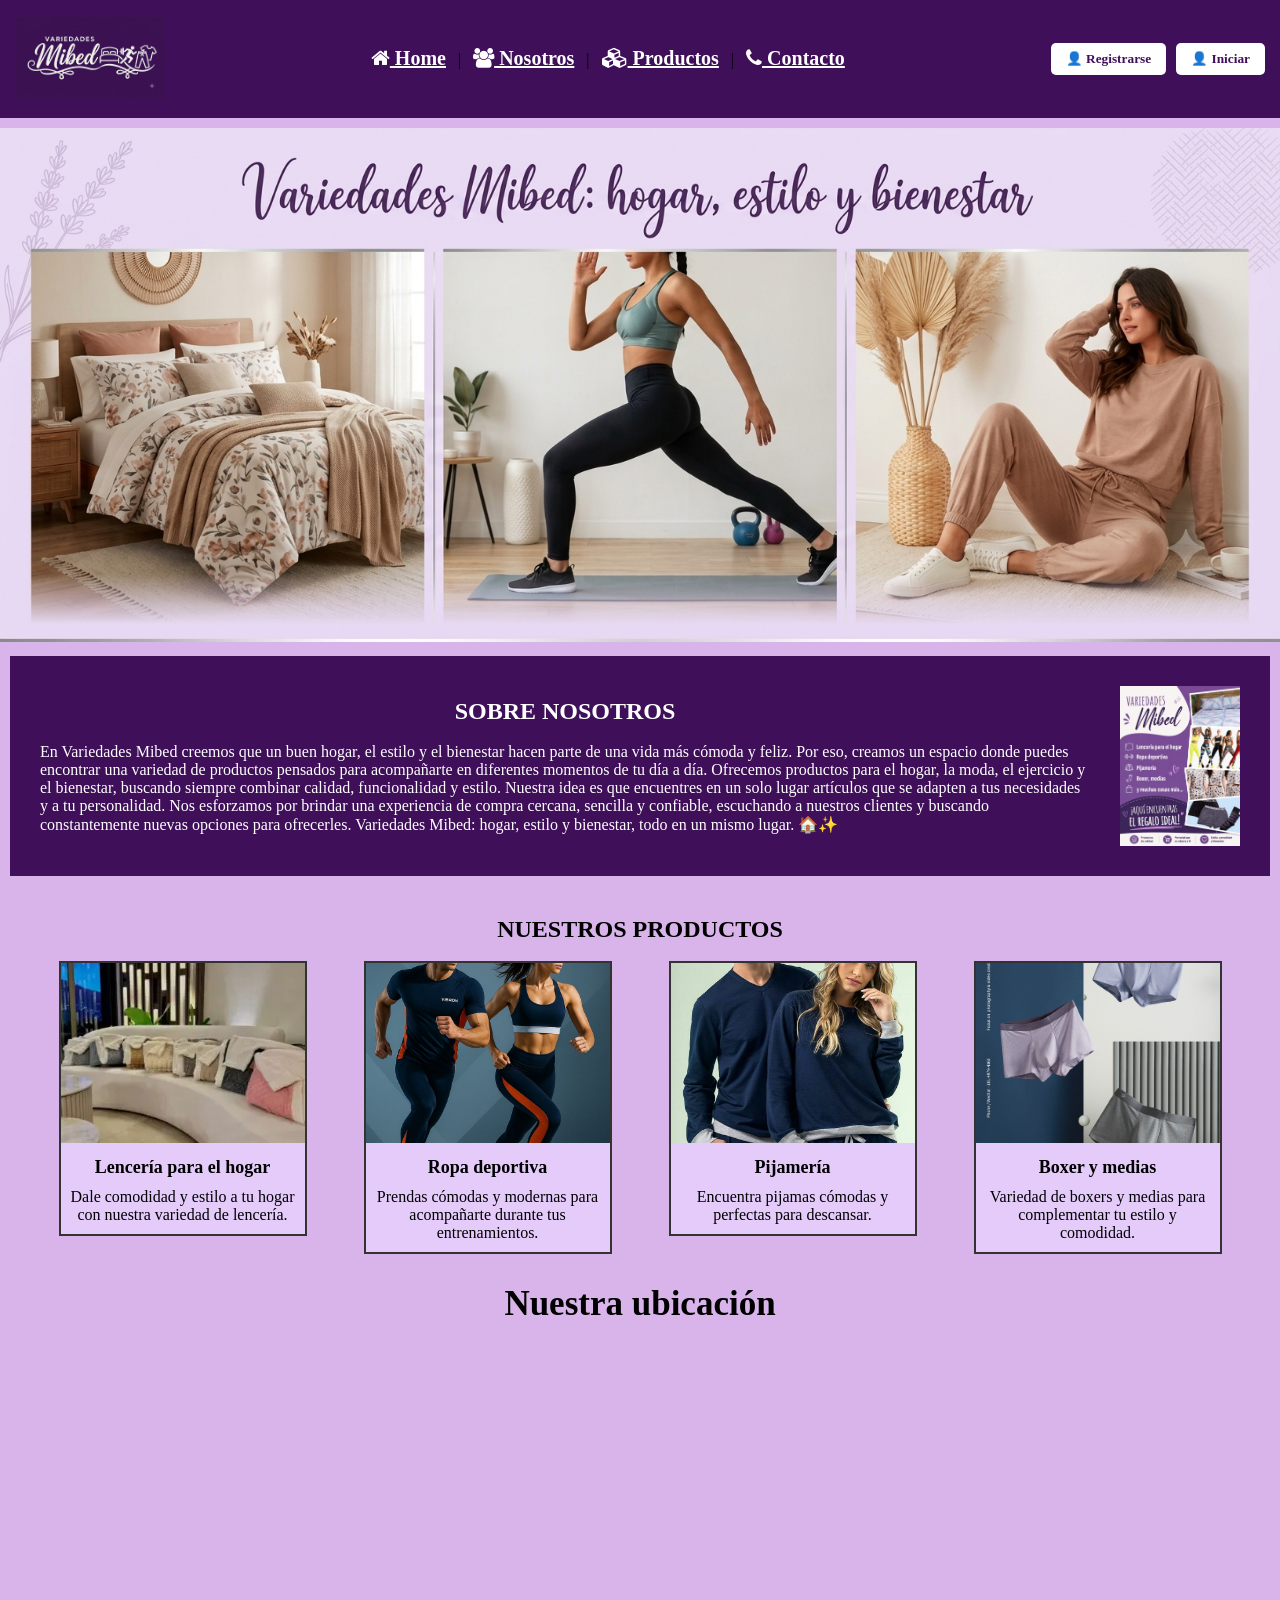
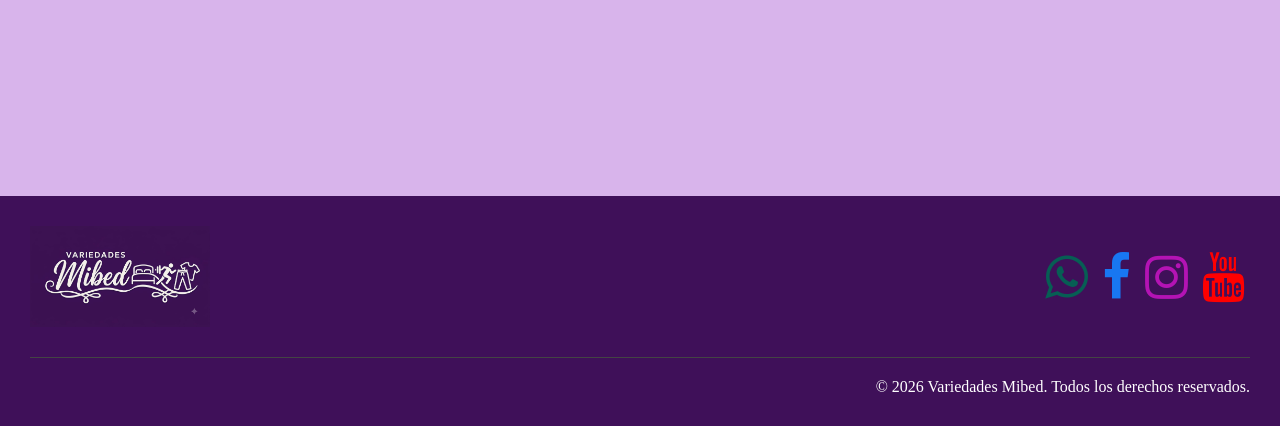
<file: index.html>
<!DOCTYPE html>
<html lang="es">
<head>
    <meta charset="UTF-8">
    <title>Variedades Mibed</title>
    <link rel="stylesheet" href="https://cdnjs.cloudflare.com/ajax/libs/font-awesome/4.7.0/css/font-awesome.min.css">
    <link rel="shortcut icon" href="/img/icono.ico" type="image/x-icon">
    <link rel="stylesheet" href="Home.css">
</head>
<body>
    <div id="encabezado">
        <div id="logo">
            <a href="index.html">
                <img src="img/logo.jpeg" alt="Logo Variedades Mibed" id="img-logo">
            </a>
        </div>

        <input type="checkbox" id="menu_bar">
            <label for="menu_bar" class="fa fa-bars"></label>

        <div id="menu">
            <a href="index.html" id="link-home"><i class="fa fa-home"></i> Home</a> |
            <a href="Nosotros.html" id="link-nosotros"><i class="fa fa-users"></i> Nosotros</a> |
            <a href="productos.html" id="link-productos"><i class="fa fa-cubes"></i> Productos</a> |
            <a href="contacto.html" id="link-contactos"><i class="fa fa-phone"></i> Contacto</a>
        </div>

        <div id="botones">
            <a href="registro.html" target="_blank" id="link-registro-header">
                <button type="button" id="registrarse">👤 Registrarse</button>
            </a>
            <a href="iniciar.html" target="_blank" id="link-iniciar-header">
                <button type="button" id="iniciar">👤 Iniciar</button>
            </a>
        </div>
    </div>
    <div id="banner">
        <img src="img/banner2.png" alt="Banner Variedades Mibed" id="img-banner">
    </div>
    <div id="nosotros">
        <div id="contenido-nosotros">
            <div id="titulo-nosotros">SOBRE NOSOTROS</div>
            <br>
            <p id="texto-nosotros">
                En Variedades Mibed creemos que un buen hogar, el estilo y el bienestar hacen parte de una vida más cómoda y feliz. Por eso, creamos un espacio donde puedes encontrar una variedad de productos pensados para acompañarte en diferentes momentos de tu día a día.

                Ofrecemos productos para el hogar, la moda, el ejercicio y el bienestar, buscando siempre combinar calidad, funcionalidad y estilo. Nuestra idea es que encuentres en un solo lugar artículos que se adapten a tus necesidades y a tu personalidad.

                Nos esforzamos por brindar una experiencia de compra cercana, sencilla y confiable, escuchando a nuestros clientes y buscando constantemente nuevas opciones para ofrecerles.

                Variedades Mibed: hogar, estilo y bienestar, todo en un mismo lugar. 🏠✨
            </p>
        </div>

        <img src="img/sobre nosotros.jpeg" alt="Sobre nosotros" id="img-sobre-nosotros">
    </div>
    <div id="productos">
        <div id="titulo-productos">NUESTROS PRODUCTOS</div>
        <br>
        <div id="contenedor-productos">

            <div id="tarjeta-producto-1">
                <img src="img/producto11.webp" alt="Lencería para el hogar" id="producto-1">
                <div id="titulo-prod-1">Lencería para el hogar</div>
                <p id="desc-prod-1">
                    Dale comodidad y estilo a tu hogar con nuestra variedad de lencería.
                </p>
            </div>

            <div id="tarjeta-producto-2">
                <img src="img/deportiva h y m.jpg" alt="Ropa deportiva" id="producto-2">
                <div id="titulo-prod-2">Ropa deportiva</div>
                <p id="desc-prod-2">
                    Prendas cómodas y modernas para acompañarte durante tus entrenamientos.
                </p>
            </div>

            <div id="tarjeta-producto-3">
                <img src="img/pijamas.jpg" alt="Pijamería" id="img-prod-3">
                <div id="titulo-prod-3">Pijamería</div>
                <p id="desc-prod-3">
                    Encuentra pijamas cómodas y perfectas para descansar.
                </p>
            </div>

            <div id="tarjeta-producto-4">
                <img src="img/boxer.jpg" alt="Boxer y medias" id="img-prod-4">
                <div id="titulo-prod-4">Boxer y medias</div>
                <p id="desc-prod-4">
                    Variedad de boxers y medias para complementar tu estilo y comodidad.
                </p>
            </div>

        </div>
    </div>
    <div id="contacto">
        <div id="titulo-ubicacion">Nuestra ubicación</div>
        <br>
        <div id="contenedor-mapa">
            <iframe src="https://www.google.com/maps/embed?pb=!1m14!1m12!1m3!1d1667.6224953274027!2d-75.602806649001!3d6.2245051802599045!2m3!1f0!2f0!3f0!3m2!1i1024!2i768!4f13.1!5e0!3m2!1ses!2sco!4v1785886151104!5m2!1ses!2sco" id="mapa-ubicacion" allowfullscreen="" loading="lazy" referrerpolicy="strict-origin-when-cross-origin"></iframe>            
        </div>
    </div>
    <div id="pie-pagina">
        <div id="contenido-pie">
            <img src="img/logo.jpeg" alt="Variedades Mibed" id="img-logo-pie">

            <div id="redes-sociales">
                <a href=""><i class="fa fa-whatsapp" id="icono-whatsapp"></i></a>
                <a href=""><i class="fa fa-facebook" id="icono-facebook"></i></a>
                <a href=""><i class="fa fa-instagram" id="icono-instagram"></i></a>
                <a href=""><i class="fa fa-youtube" id="icono-youtube"></i></a>
            </div>
        </div>

        <hr id="separador-pie">

        <p id="texto-copyright">
            © 2026 Variedades Mibed. Todos los derechos reservados.
        </p>
    </div>

</body>
</html>
</file>
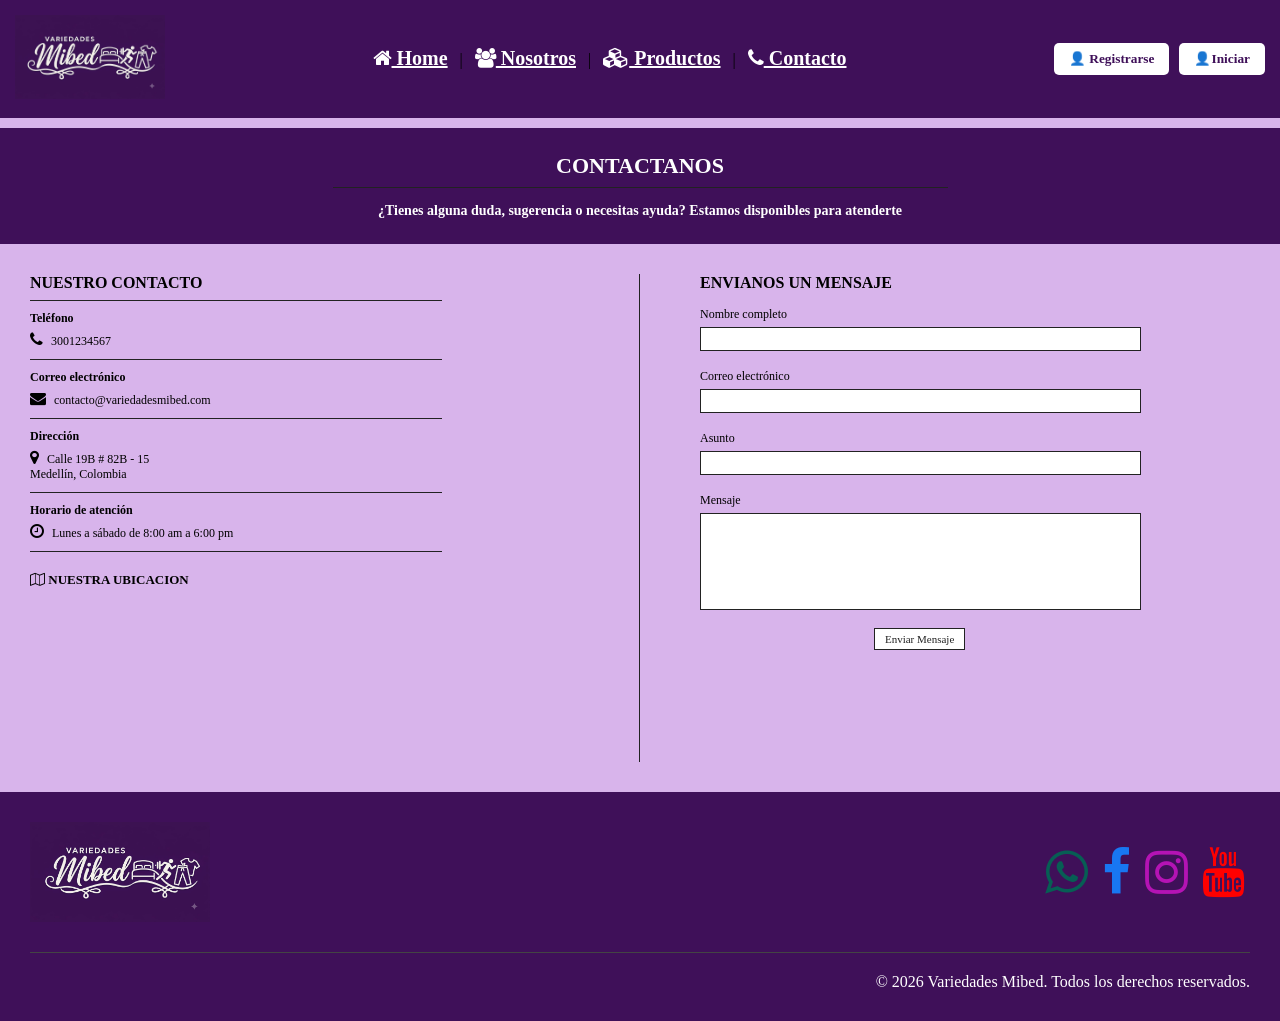
<file: contacto.html>
<!DOCTYPE html>

<html lang="es">
<head>
    <meta charset="UTF-8">
    <meta name="viewport" content="width=device-width, initial-scale=1.0">
    <title>Contactanos</title>

<link rel="stylesheet" href="https://cdnjs.cloudflare.com/ajax/libs/font-awesome/4.7.0/css/font-awesome.min.css">
<link rel="shortcut icon" href="img/icono.ico" type="image/x-icon">
<link rel="stylesheet" href="contacto.css">
</head>

<body>


<div id="encabezado-principal">

    <div id="logo-header">
        <a href="index.html">
            <img src="img/logo.jpeg" alt="Logo Variedades Mibed" id="img-logo-header">
        </a>
    </div>

    <input type="checkbox" id="menu_bar">
    <label for="menu_bar" id="btn-menu"><i class="fa fa-bars"></i></label>

    <div id="menu-navegacion">
        <a href="index.html" id="link-home"><i class="fa fa-home"></i> Home</a> |
        <a href="Nosotros.html" id="link-nosotros"><i class="fa fa-users"></i> Nosotros</a> |
        <a href="productos.html" id="link-productos"><i class="fa fa-cubes"></i> Productos</a> |
        <a href="contacto.html" id="link-contactos"><i class="fa fa-phone"></i> Contacto</a>
    </div>

    <div id="botones">
        <a href="registro.html" target="_blank" id="link-registro-header">
            <button type="button" id="registrarse">👤 Registrarse</button>
        </a>

        <a href="iniciar.html" target="_blank" id="link-iniciar-header">
            <button type="button" id="iniciar">👤Iniciar</button>
        </a>
    </div>

</div>


<div id="titulo-contacto">

    <div id="titulo-contactanos">
        CONTACTANOS
    </div>

    <p id="texto-contactanos">
        ¿Tienes alguna duda, sugerencia o necesitas ayuda? Estamos disponibles para atenderte
    </p>

</div>


<div id="seccion-contacto">

    <div id="informacion-contacto">

        <div id="titulo-nuestro-contacto">
            NUESTRO CONTACTO
        </div>

        <div id="telefono">
            <div id="titulo-telefono">
                Teléfono
            </div>

            <i class="fa fa-phone"></i>
            <span>3001234567</span>
        </div>

        <div id="correo">
            <div id="titulo-correo">
                Correo electrónico
            </div>

            <i class="fa fa-envelope"></i>
            <span>contacto@variedadesmibed.com</span>
        </div>

        <div id="direccion">
            <div id="titulo-direccion">
                Dirección
            </div>

            <i class="fa fa-map-marker"></i>
            <span>Calle 19B # 82B - 15<br>Medellín, Colombia</span>
        </div>

        <div id="horario">
            <div id="titulo-horario">
                Horario de atención
            </div>

            <i class="fa fa-clock-o"></i>
            <span>Lunes a sábado de 8:00 am a 6:00 pm</span>
        </div>


        <div id="ubicacion">

            <div id="titulo-ubicacion">
                <i class="fa fa-map-o"></i> NUESTRA UBICACION
            </div>

            <div id="contenedor-mapa">

                <iframe src="https://www.google.com/maps/embed?pb=!1m14!1m12!1m3!1d1667.6224953274027!2d-75.602806649001!3d6.2245051802599045!2m3!1f0!2f0!3f0!3m2!1i1024!2i768!4f13.1!5e0!3m2!1ses!2sco!4v1785886151104!5m2!1ses!2sco"
                    id="mapa-ubicacion"
                    allowfullscreen=""
                    loading="lazy"
                    referrerpolicy="strict-origin-when-cross-origin">
                </iframe>

            </div>

        </div>

    </div>


    <div id="separador-contacto"></div>


    <div id="formulario-contacto">

        <div id="titulo-formulario">
            ENVIANOS UN MENSAJE
        </div>

        <form action="" method="post" id="formulario">

            <div id="campo-nombre">
                <label for="input-nombre" id="label-nombre">
                    Nombre completo
                </label>

                <input type="text" name="nombre" id="input-nombre">
            </div>


            <div id="campo-correo">
                <label for="input-correo" id="label-correo">
                    Correo electrónico
                </label>

                <input type="email" name="correo" id="input-correo">
            </div>


            <div id="campo-asunto">
                <label for="input-asunto" id="label-asunto">
                    Asunto
                </label>

                <input type="text" name="asunto" id="input-asunto">
            </div>


            <div id="campo-mensaje">
                <label for="input-mensaje" id="label-mensaje">
                    Mensaje
                </label>

                <textarea name="mensaje" id="input-mensaje"></textarea>
            </div>


            <div id="boton-mensaje">
                <button type="submit" id="btn-enviar">
                    Enviar Mensaje
                </button>
            </div>

        </form>

    </div>

</div>


<div id="pie-pagina">

    <div id="contenido-pie">

        <img src="img/logo.jpeg" alt="Variedades Mibed" id="img-logo-pie">

        <div id="redes-sociales">

            <a href=""><i class="fa fa-whatsapp" id="icono-whatsapp"></i></a>
            <a href=""><i class="fa fa-facebook" id="icono-facebook"></i></a>
            <a href=""><i class="fa fa-instagram" id="icono-instagram"></i></a>
            <a href=""><i class="fa fa-youtube" id="icono-youtube"></i></a>

        </div>

    </div>

    <hr id="separador-pie">

    <p id="texto-copyright">
        © 2026 Variedades Mibed. Todos los derechos reservados.
    </p>

</div>
</body>
</html>
</file>
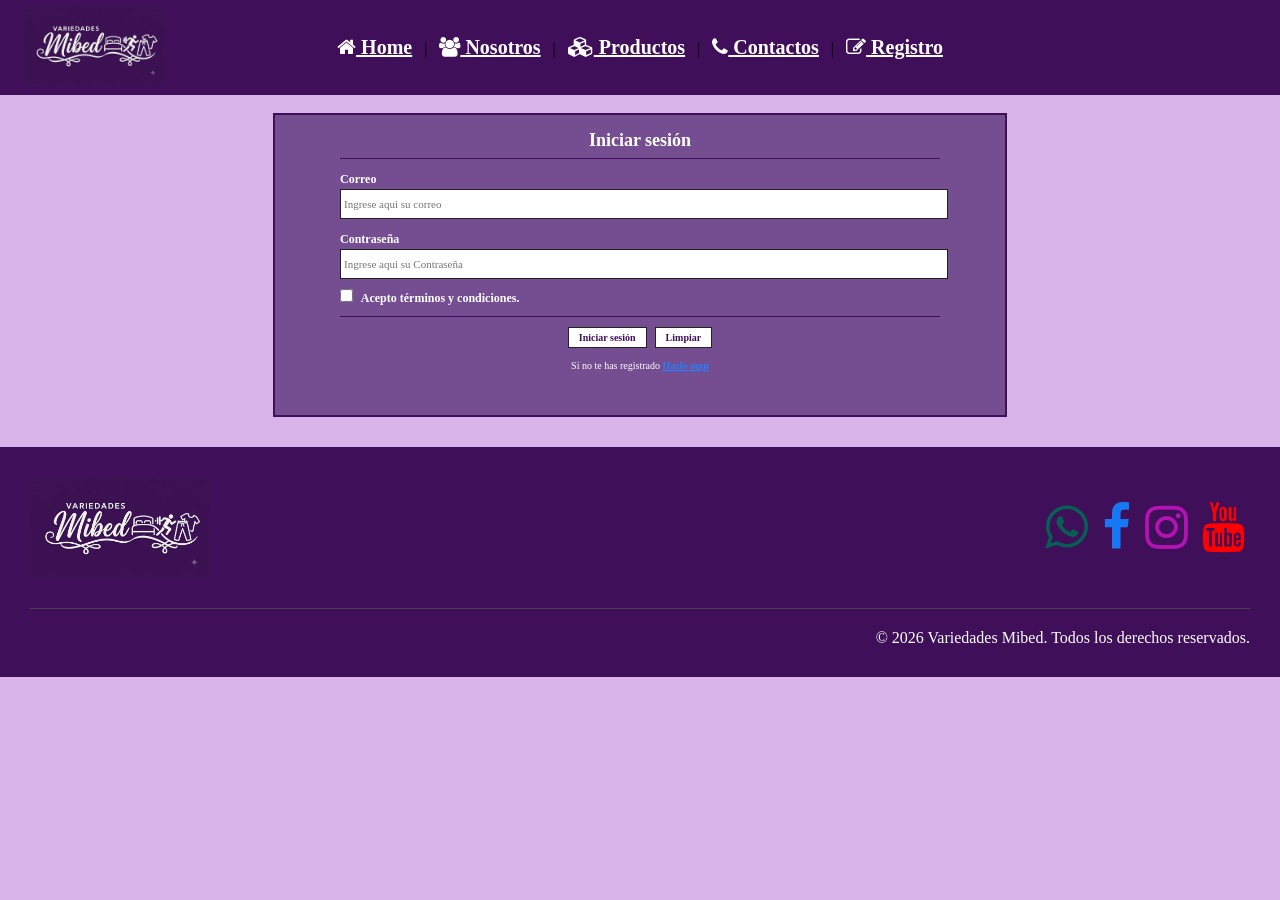
<file: iniciar.html>
<!DOCTYPE html>
<html lang="es">
<head>
    <meta charset="UTF-8">
    <meta name="viewport" content="width=device-width, initial-scale=1.0">
    <title>Iniciar sesión</title>
    <link rel="stylesheet" href="https://cdnjs.cloudflare.com/ajax/libs/font-awesome/4.7.0/css/font-awesome.min.css">
    <link rel="shortcut icon" href="img/icono.ico" type="image/x-icon">
    <link rel="stylesheet" href="iniciar.css">
</head>
<body>
    <div id="encabezado-principal">
        <div id="logo-header">
            <a href="index.html">
                <img src="img/logo.jpeg" alt="Logo Variedades Mibed" id="img-logo-header">
            </a>
        </div>

        <input type="checkbox" id="menu_bar">
        <label for="menu_bar" id="btn-menu"><i class="fa fa-bars"></i></label>

        <div id="menu-navegacion">
            <a href="index.html" id="link-home"><i class="fa fa-home"></i> Home</a> |
            <a href="Nosotros.html" id="link-nosotros"><i class="fa fa-users"></i> Nosotros</a> |
            <a href="productos.html" id="link-productos"><i class="fa fa-cubes"></i> Productos</a> |
            <a href="contacto.html" id="link-contactos"><i class="fa fa-phone"></i> Contactos</a> |
            <a href="registro.html" id="link-registro"><i class="fa fa-edit"></i> Registro</a>
        </div>
    </div>
    <div id="seccion-iniciar">
        <div id="titulo-iniciar">Iniciar sesión</div>

        <form action="" method="post" id="formulario-iniciar">
            <div id="campo-correo">
                <label for="input-correo" id="label-correo">Correo</label>
                <input type="text" name="documento" id="input-correo" required placeholder="Ingrese aqui su correo">
            </div>

            <div id="campo-contrasena">
                <label for="input-contrasena" id="label-contrasena">Contraseña</label>
                <input type="password" name="nombre" id="input-contrasena" required placeholder="Ingrese aqui su Contraseña">
            </div>

            <div id="campo-condiciones">
                <input type="checkbox" name="condiciones" id="check-condiciones" required>
                <label for="check-condiciones" id="label-condiciones">Acepto términos y condiciones.</label>
            </div>

            <hr id="separador-form">

            <div id="botones-formulario">
                <button type="submit" name="enviar" id="btn-iniciar">Iniciar sesión</button>
                <button type="reset" id="btn-limpiar">Limpiar</button>
            </div>

            <div id="texto-registro">
                <p id="parrafo-registro">Si no te has registrado <a href="registro.html" target="_blank" id="link-registro-form">Hazlo aquí</a></p>
            </div>
        </form>
    </div>
    <div id="pie-pagina">
        <div id="contenido-pie">
            <img src="img/logo.jpeg" alt="Variedades Mibed" id="img-logo-pie">

            <div id="redes-sociales">
                <a href=""><i class="fa fa-whatsapp" id="icono-whatsapp"></i></a>
                <a href=""><i class="fa fa-facebook" id="icono-facebook"></i></a>
                <a href=""><i class="fa fa-instagram" id="icono-instagram"></i></a>
                <a href=""><i class="fa fa-youtube" id="icono-youtube"></i></a>
            </div>
        </div>

        <hr id="separador-pie">

        <p id="texto-copyright">
            © 2026 Variedades Mibed. Todos los derechos reservados.
        </p>
    </div>

</body>
</html>
</file>
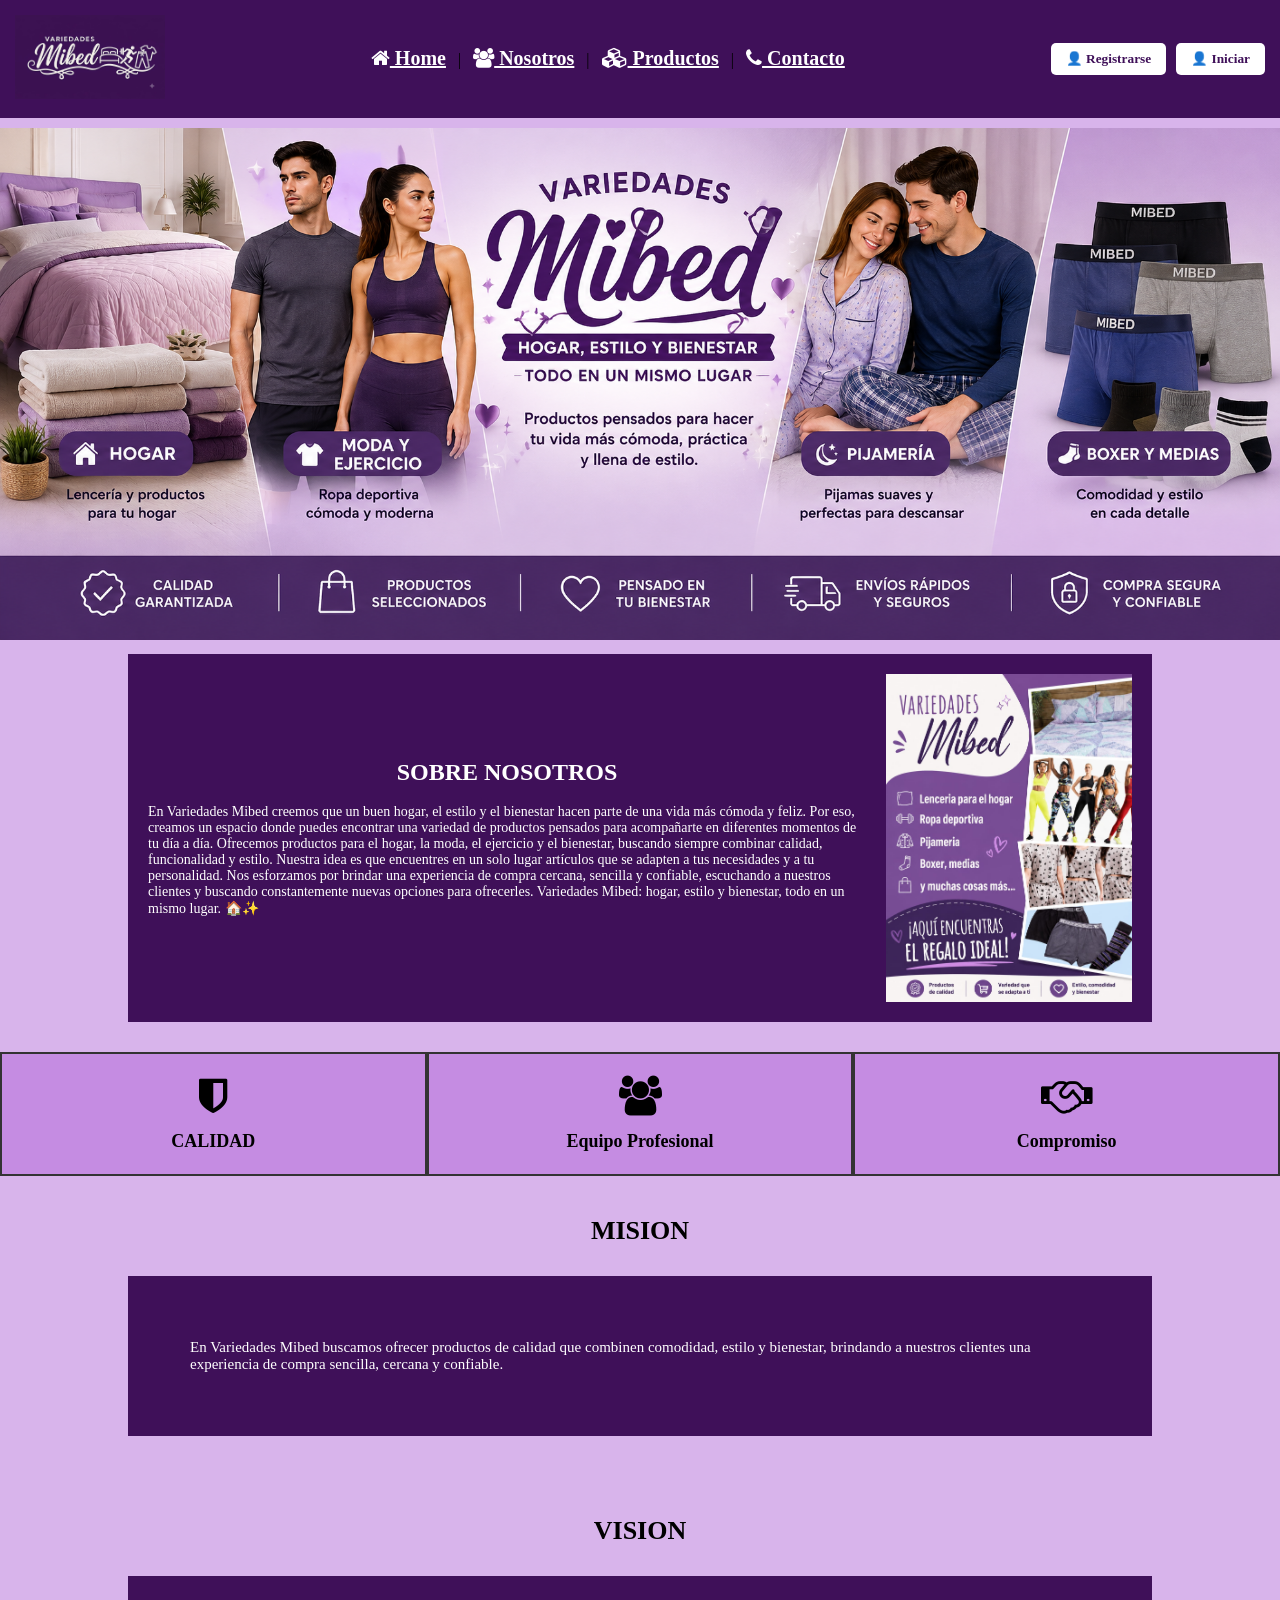
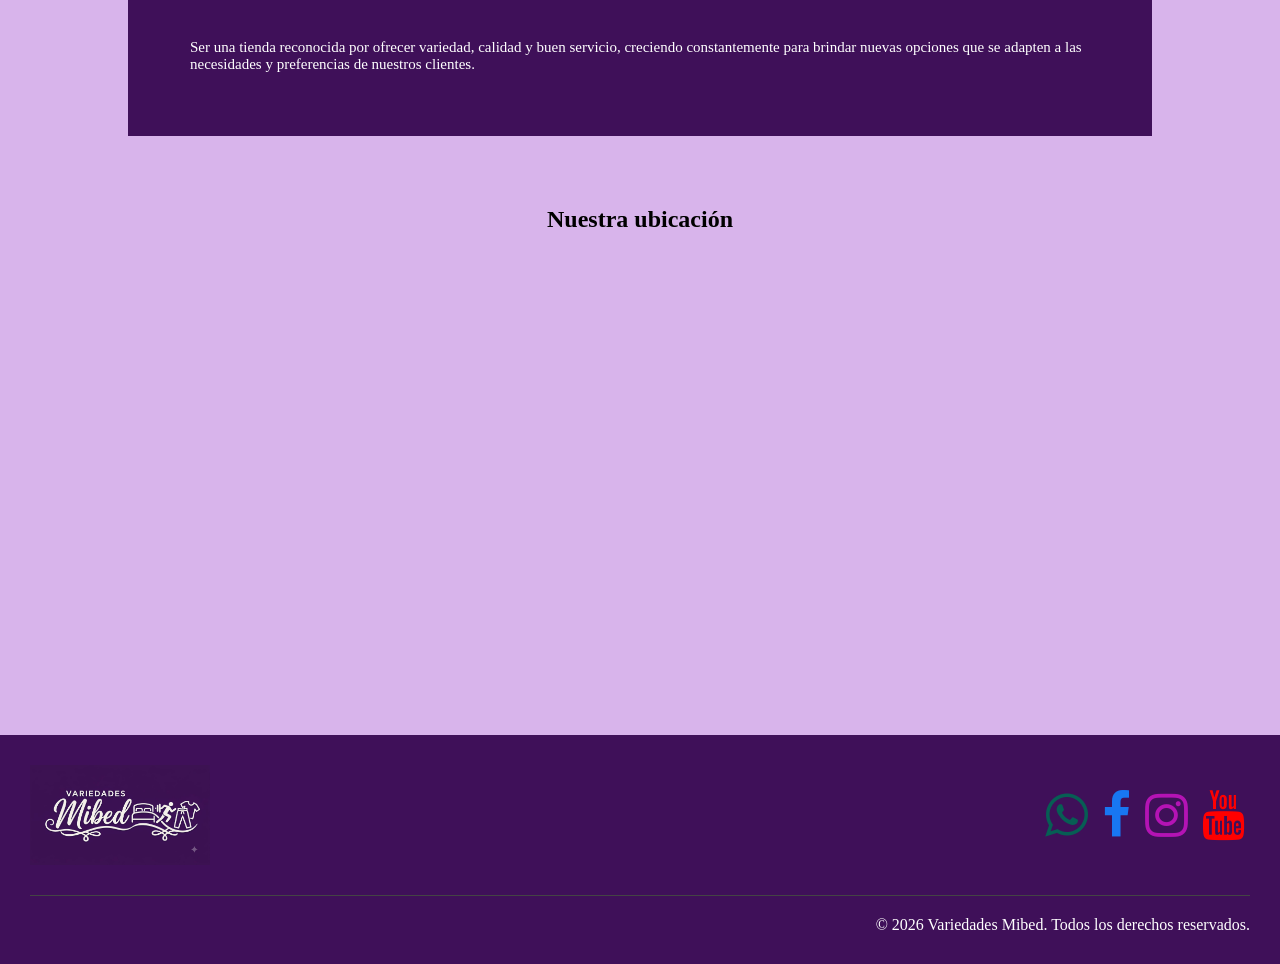
<file: Nosotros.html>
<!DOCTYPE html>

<html lang="es">
<head>
    <meta charset="UTF-8">
    <meta name="viewport" content="width=device-width, initial-scale=1.0">
    <title>Nosotros</title>

<link rel="stylesheet" href="https://cdnjs.cloudflare.com/ajax/libs/font-awesome/4.7.0/css/font-awesome.min.css">
<link rel="shortcut icon" href="img/icono.ico" type="image/x-icon">
<link rel="stylesheet" href="Nosotros.css">

</head>

<body>
<div id="encabezado-principal">

    <div id="logo-header">
        <a href="index.html">
            <img src="img/logo.jpeg" alt="Logo Variedades Mibed" id="img-logo-header">
        </a>
    </div>

    <input type="checkbox" id="menu_bar">
    <label for="menu_bar" id="btn-menu"><i class="fa fa-bars"></i></label>

    <div id="menu-navegacion">
        <a href="index.html" id="link-home"><i class="fa fa-home"></i> Home</a> |
        <a href="Nosotros.html" id="link-nosotros"><i class="fa fa-users"></i> Nosotros</a> |
        <a href="productos.html" id="link-productos"><i class="fa fa-cubes"></i> Productos</a> |
        <a href="contacto.html" id="link-contactos"><i class="fa fa-phone"></i> Contacto</a>
    </div>

    <div id="botones">
        <a href="registro.html" target="_blank" id="link-registro-header">
            <button type="button" id="registrarse">👤 Registrarse</button>
        </a>

        <a href="iniciar.html" target="_blank" id="link-iniciar-header">
            <button type="button" id="iniciar">👤 Iniciar</button>
        </a>
    </div>

</div>


<div id="banner">

    <img src="img/banner nosotros.png" alt="Banner Variedades Mibed" id="img-banner">

</div>


<div id="nosotros">

    <div id="contenido-nosotros">

        <div id="titulo-nosotros">
            SOBRE NOSOTROS
        </div>

        <br>

        <p id="texto-nosotros">
            En Variedades Mibed creemos que un buen hogar, el estilo y el bienestar hacen parte de una vida más cómoda y feliz. Por eso, creamos un espacio donde puedes encontrar una variedad de productos pensados para acompañarte en diferentes momentos de tu día a día.

            Ofrecemos productos para el hogar, la moda, el ejercicio y el bienestar, buscando siempre combinar calidad, funcionalidad y estilo. Nuestra idea es que encuentres en un solo lugar artículos que se adapten a tus necesidades y a tu personalidad.

            Nos esforzamos por brindar una experiencia de compra cercana, sencilla y confiable, escuchando a nuestros clientes y buscando constantemente nuevas opciones para ofrecerles.

            Variedades Mibed: hogar, estilo y bienestar, todo en un mismo lugar. 🏠✨
        </p>

    </div>

    <img src="img/sobre nosotros.jpeg" alt="Sobre nosotros" id="img-sobre-nosotros">

</div>


<div id="valores">

    <div id="calidad">
        <i class="fa fa-shield"></i>
        <div id="titulo-calidad">CALIDAD</div>
    </div>

    <div id="equipo">
        <i class="fa fa-users"></i>
        <div id="titulo-equipo">Equipo Profesional</div>
    </div>

    <div id="compromiso">
        <i class="fa fa-handshake-o"></i>
        <div id="titulo-compromiso">Compromiso</div>
    </div>

</div>


<div id="mision">

    <div id="titulo-mision">
        MISION
    </div>

    <div id="contenido-mision">
        <p id="texto-mision">
            En Variedades Mibed buscamos ofrecer productos de calidad que combinen comodidad, estilo y bienestar, brindando a nuestros clientes una experiencia de compra sencilla, cercana y confiable.
        </p>
    </div>

</div>


<div id="vision">

    <div id="titulo-vision">
        VISION
    </div>

    <div id="contenido-vision">
        <p id="texto-vision">
            Ser una tienda reconocida por ofrecer variedad, calidad y buen servicio, creciendo constantemente para brindar nuevas opciones que se adapten a las necesidades y preferencias de nuestros clientes.
        </p>
    </div>

</div>


<div id="contacto">

    <div id="titulo-ubicacion">
        Nuestra ubicación
    </div>

    <br>

    <div id="contenedor-mapa">

        <iframe src="https://www.google.com/maps/embed?pb=!1m14!1m12!1m3!1d1667.6224953274027!2d-75.602806649001!3d6.2245051802599045!2m3!1f0!2f0!3f0!3m2!1i1024!2i768!4f13.1!5e0!3m2!1ses!2sco!4v1785886151104!5m2!1ses!2sco"
            id="mapa-ubicacion"
            allowfullscreen=""
            loading="lazy"
            referrerpolicy="strict-origin-when-cross-origin">
        </iframe>

    </div>

</div>


<div id="pie-pagina">

    <div id="contenido-pie">

        <img src="img/logo.jpeg" alt="Variedades Mibed" id="img-logo-pie">

        <div id="redes-sociales">

            <a href=""><i class="fa fa-whatsapp" id="icono-whatsapp"></i></a>
            <a href=""><i class="fa fa-facebook" id="icono-facebook"></i></a>
            <a href=""><i class="fa fa-instagram" id="icono-instagram"></i></a>
            <a href=""><i class="fa fa-youtube" id="icono-youtube"></i></a>

        </div>

    </div>

    <hr id="separador-pie">

    <p id="texto-copyright">
        © 2026 Variedades Mibed. Todos los derechos reservados.
    </p>

</div>
</body>
</html>
</file>
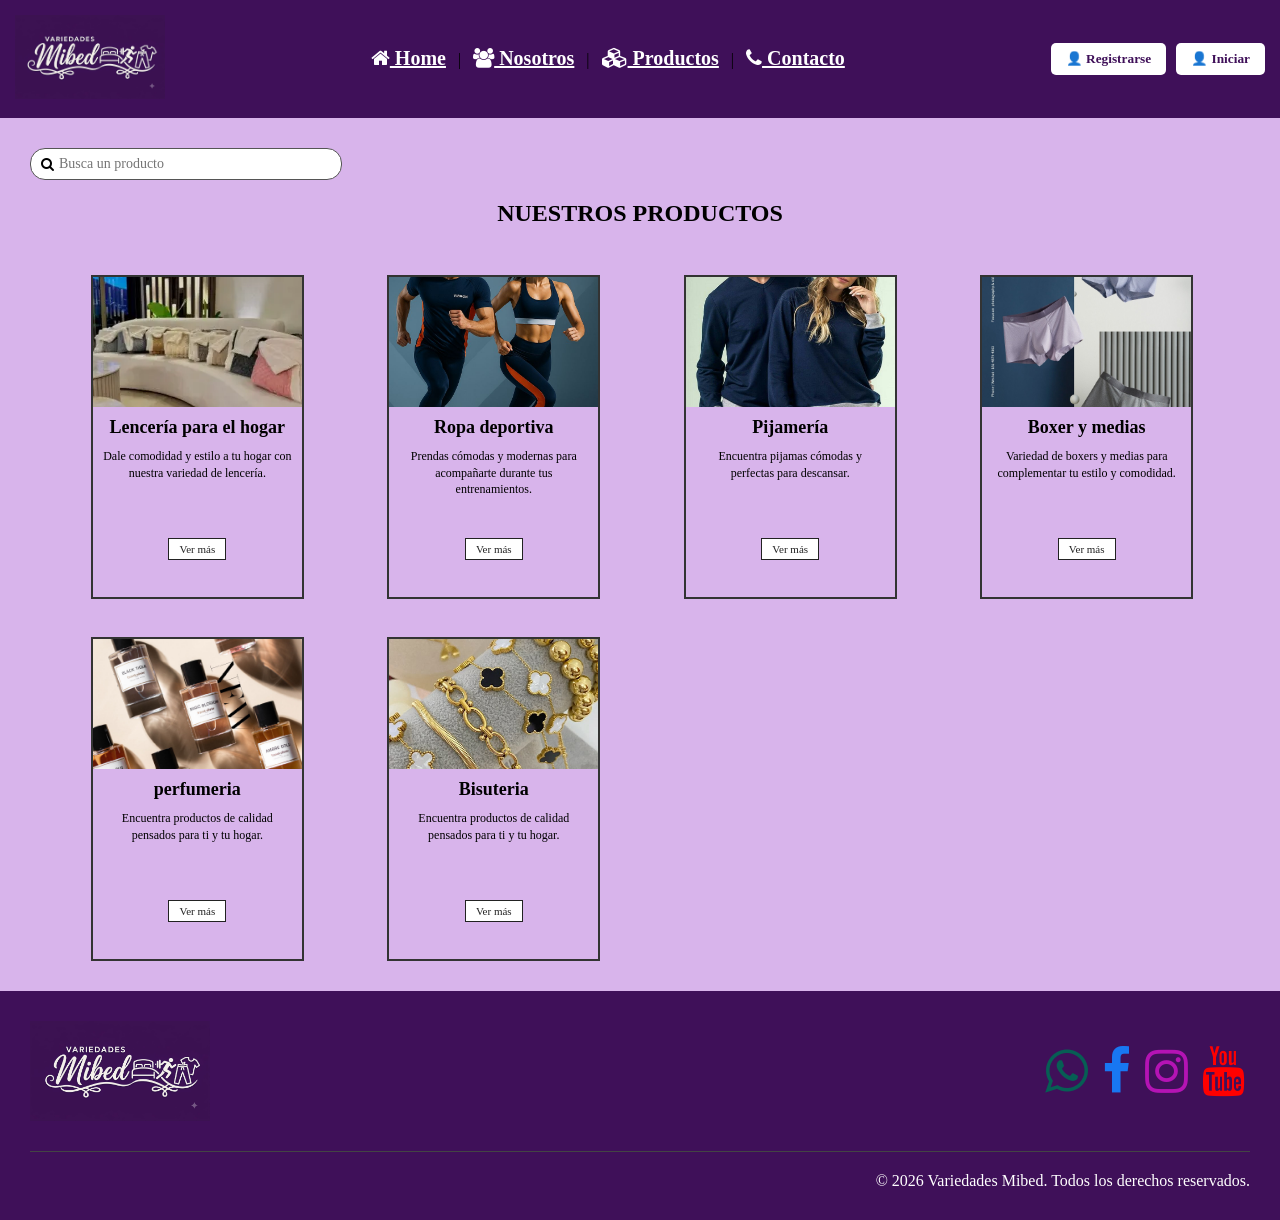
<file: productos.html>
<!DOCTYPE html>
<html lang="es">
<head>
    <meta charset="UTF-8">
    <title>Productos</title>
    <link rel="stylesheet" href="https://cdnjs.cloudflare.com/ajax/libs/font-awesome/4.7.0/css/font-awesome.min.css">
    <link rel="shortcut icon" href="img/icono.ico" type="image/x-icon">
    <link rel="stylesheet" href="porductos.css">
</head>
<body>
    <div id="encabezado">
        <div id="logo">
            <a href="index.html">
                <img src="img/logo.jpeg" alt="Logo Variedades Mibed" id="img-logo">
            </a>
        </div>

        <input type="checkbox" id="menu_bar">
        <label for="menu_bar" id="btn-menu" aria-label="Abrir menú"><i class="fa fa-bars"></i></label>

        <div id="menu">
            <a href="index.html" id="link-home"><i class="fa fa-home"></i> Home</a> |
            <a href="Nosotros.html" id="link-nosotros"><i class="fa fa-users"></i> Nosotros</a> |
            <a href="productos.html" id="link-productos"><i class="fa fa-cubes"></i> Productos</a> |
            <a href="contacto.html" id="link-contactos"><i class="fa fa-phone"></i> Contacto</a>
        </div>

        <div id="botones">
            <a href="registro.html" target="_blank" id="link-registro-header">
                <button type="button" id="registrarse">👤 Registrarse</button>
            </a>
            <a href="iniciar.html" target="_blank" id="link-iniciar-header">
                <button type="button" id="iniciar">👤 Iniciar</button>
            </a>
        </div>
    </div>

    <div id="productos">

        <div id="buscador-productos">
            <i class="fa fa-search"></i>
            <input type="text" placeholder="Busca un producto">
        </div>

        <div id="titulo-productos">NUESTROS PRODUCTOS</div>
        <br>

        <div id="contenedor-productos">

            <div id="tarjeta-producto-1">
                <img src="img/producto11.webp" alt="Lencería para el hogar" id="producto-1">
                <div id="titulo-prod-1">Lencería para el hogar</div>
                <p id="desc-prod-1">
                    Dale comodidad y estilo a tu hogar con nuestra variedad de lencería.
                </p>
                <button id="boton-prod-1">Ver más</button>
            </div>

            <div id="tarjeta-producto-2">
                <img src="img/deportiva h y m.jpg" alt="Ropa deportiva" id="producto-2">
                <div id="titulo-prod-2">Ropa deportiva</div>
                <p id="desc-prod-2">
                    Prendas cómodas y modernas para acompañarte durante tus entrenamientos.
                </p>
                <button id="boton-prod-2">Ver más</button>
            </div>

            <div id="tarjeta-producto-3">
                <img src="img/pijamas.jpg" alt="Pijamería" id="img-prod-3">
                <div id="titulo-prod-3">Pijamería</div>
                <p id="desc-prod-3">
                    Encuentra pijamas cómodas y perfectas para descansar.
                </p>
                <button id="boton-prod-3">Ver más</button>
            </div>

            <div id="tarjeta-producto-4">
                <img src="img/boxer.jpg" alt="Boxer y medias" id="img-prod-4">
                <div id="titulo-prod-4">Boxer y medias</div>
                <p id="desc-prod-4">
                    Variedad de boxers y medias para complementar tu estilo y comodidad.
                </p>
                <button id="boton-prod-4">Ver más</button>
            </div>

            <div id="tarjeta-producto-5">
                <img src="img/perfumeria.jpg" alt="" id="producto-5">
                <div id="titulo-prod-5">perfumeria</div>
                <p id="desc-prod-5">
                    Encuentra productos de calidad pensados para ti y tu hogar.
                </p>
                <button id="boton-prod-5">Ver más</button>
            </div>

            <div id="tarjeta-producto-6">
                <img src="img/bisuteria.jpg" alt="" id="producto-6">
                <div id="titulo-prod-6">Bisuteria</div>
                <p id="desc-prod-6">
                    Encuentra productos de calidad pensados para ti y tu hogar.
                </p>
                <button id="boton-prod-6">Ver más</button>
            </div>

        </div>
    </div>

    <div id="pie-pagina">
        <div id="contenido-pie">
            <img src="img/logo.jpeg" alt="Variedades Mibed" id="img-logo-pie">

            <div id="redes-sociales">
                <a href=""><i class="fa fa-whatsapp" id="icono-whatsapp"></i></a>
                <a href=""><i class="fa fa-facebook" id="icono-facebook"></i></a>
                <a href=""><i class="fa fa-instagram" id="icono-instagram"></i></a>
                <a href=""><i class="fa fa-youtube" id="icono-youtube"></i></a>
            </div>
        </div>

        <hr id="separador-pie">

        <p id="texto-copyright">
            © 2026 Variedades Mibed. Todos los derechos reservados.
        </p>
    </div>

</body>
</html>
</file>
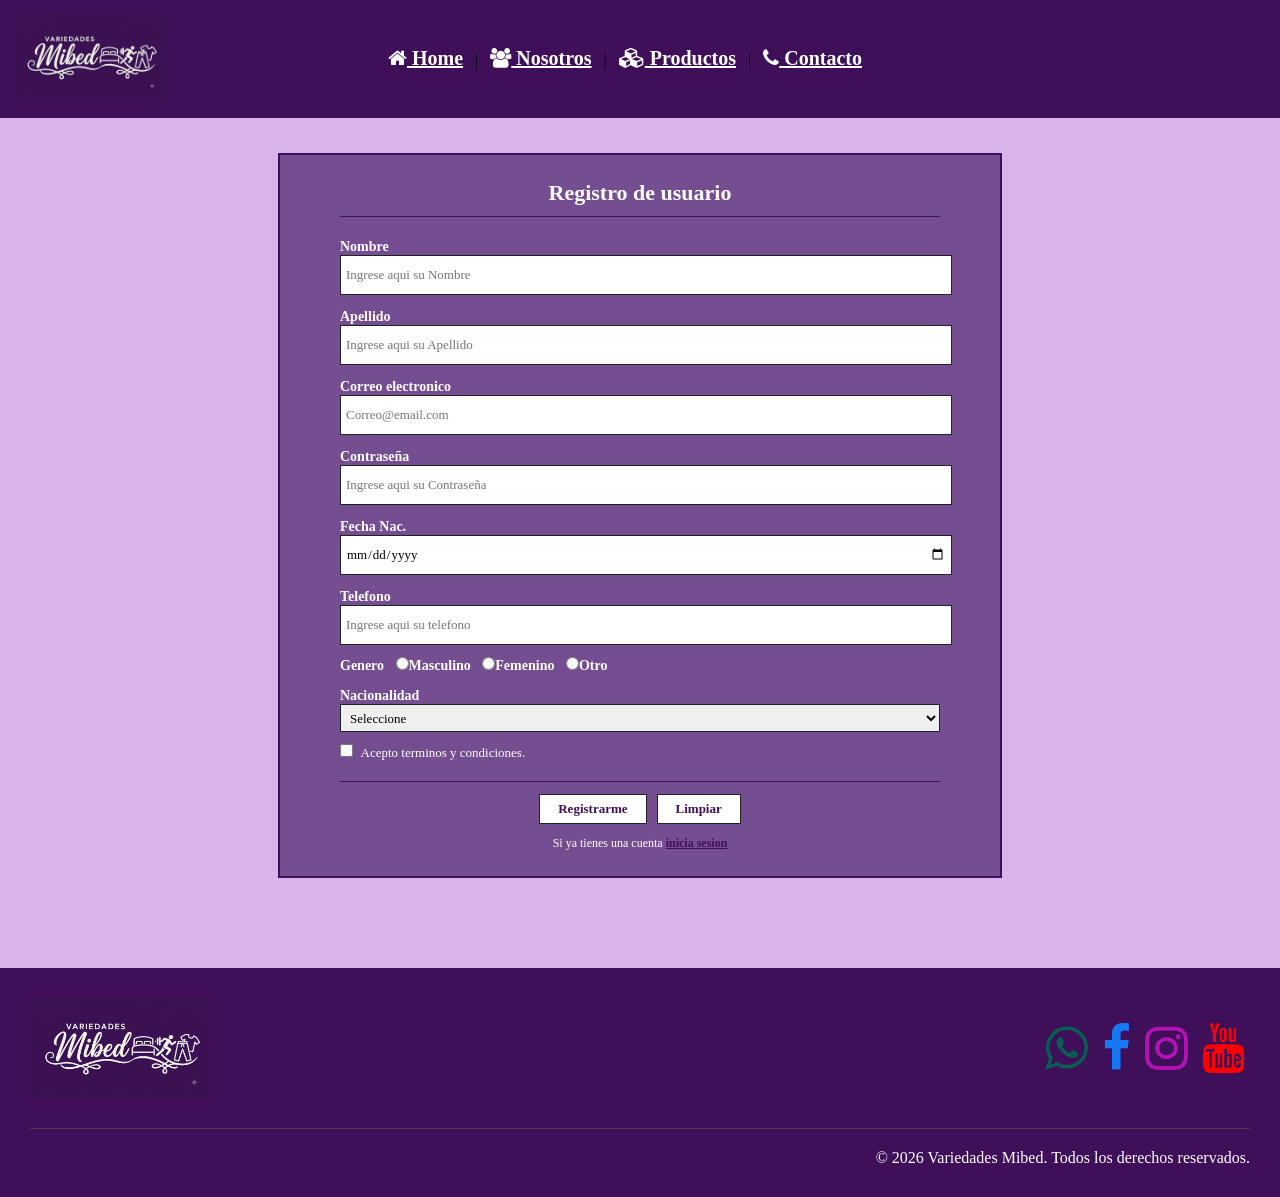
<file: registro.html>
<!DOCTYPE html>
<html lang="es">
<head>
    <meta charset="UTF-8">
    <meta name="viewport" content="width=device-width, initial-scale=1.0">
    <title>Registrarse</title>
    <link rel="stylesheet" href="https://cdnjs.cloudflare.com/ajax/libs/font-awesome/4.7.0/css/font-awesome.min.css">
    <link rel="shortcut icon" href="img/icono.ico" type="image/x-icon">
    <link rel="stylesheet" href="registro.css">
</head>
<body>
    <div id="encabezado-principal">
        <div id="logo-header">
            <a href="index.html">
                <img src="img/logo.jpeg" alt="Logo Variedades Mibed" id="img-logo-header">
            </a>
        </div>

        <input type="checkbox" id="menu_bar">
        <label for="menu_bar" id="btn-menu"><i class="fa fa-bars"></i></label>

        <div id="menu-navegacion">
            <a href="index.html" id="link-home"><i class="fa fa-home"></i> Home</a> |
            <a href="Nosotros.html" id="link-nosotros"><i class="fa fa-users"></i> Nosotros</a> |
            <a href="productos.html" id="link-productos"><i class="fa fa-cubes"></i> Productos</a> |
            <a href="contacto.html" id="link-contactos"><i class="fa fa-phone"></i> Contacto</a>
        </div>
        <div id="espacio-vacio"></div>
</div>
    <div id="seccion-registro">
        <div id="titulo-registro">Registro de usuario</div>

        <form action="" method="post" id="formulario-registro">
            <div id="campo-nombre">
                <label for="input-nombre" id="label-nombre">Nombre</label>
                <input type="text" name="documento" id="input-nombre" required placeholder="Ingrese aqui su Nombre">
            </div>

            <div id="campo-apellido">
                <label for="input-apellido" id="label-apellido">Apellido</label>
                <input type="text" name="nombre" id="input-apellido" required placeholder="Ingrese aqui su Apellido">
            </div>

            <div id="campo-correo">
                <label for="input-correo" id="label-correo">Correo electronico</label>
                <input type="email" name="correo" id="input-correo" required placeholder="Correo@email.com">
            </div>

            <div id="campo-contrasena">
                <label for="input-contrasena" id="label-contrasena">Contraseña</label>
                <input type="password" name="contraseña" id="input-contrasena" required placeholder="Ingrese aqui su Contraseña">
            </div>

            <div id="campo-fecha">
                <label for="input-fecha" id="label-fecha">Fecha Nac.</label>
                <input type="date" name="fechaNac" id="input-fecha" required>
            </div>

            <div id="campo-telefono">
                <label for="input-telefono" id="label-telefono">Telefono</label>
                <input type="text" name="telefono" id="input-telefono" required placeholder="Ingrese aqui su telefono">
            </div>

            <div id="campo-genero">
                <label id="label-genero">Genero</label>
                <input type="radio" name="genero" id="genero-m" value="Masculino"><label for="genero-m">Masculino</label>
                <input type="radio" name="genero" id="genero-f" value="Femenino"><label for="genero-f">Femenino</label>
                <input type="radio" name="genero" id="genero-o" value="Otro"><label for="genero-o">Otro</label>
            </div>

            <div id="campo-nacionalidad">
                <label for="select-nacionalidad" id="label-nacionalidad">Nacionalidad</label>
                <select name="nacionalidad" id="select-nacionalidad" required>
                    <option value="">Seleccione</option>
                    <option value="colombia">Colombia</option>
                    <option value="chile">Chile</option>
                    <option value="bolivia">Bolivia</option>
                    <option value="francia">Francia</option>
                </select>
            </div>

            <div id="campo-condiciones">
                <input type="checkbox" name="condiciones" id="check-condiciones" required>
                <label for="check-condiciones" id="label-condiciones">Acepto terminos y condiciones.</label>
            </div>

            <hr id="separador-form">

            <div id="botones-formulario">
                <button type="submit" name="enviar" id="btn-registrarme">Registrarme</button>
                <button type="reset" id="btn-limpiar">Limpiar</button>
            </div>

            <div id="texto-login">
                <p id="parrafo-login">Si ya tienes una cuenta <a href="iniciar.html" target="_blank" id="link-iniciar">inicia sesion</a></p>
            </div>
        </form>
    </div>
    <div id="pie-pagina">
        <div id="contenido-pie">
            <img src="img/logo.jpeg" alt="Variedades Mibed" id="img-logo-pie">

            <div id="redes-sociales">
                <a href=""><i class="fa fa-whatsapp" id="icono-whatsapp"></i></a>
                <a href=""><i class="fa fa-facebook" id="icono-facebook"></i></a>
                <a href=""><i class="fa fa-instagram" id="icono-instagram"></i></a>
                <a href=""><i class="fa fa-youtube" id="icono-youtube"></i></a>
            </div>
        </div>

        <hr id="separador-pie">

        <p id="texto-copyright">
            © 2026 Variedades Mibed. Todos los derechos reservados.
        </p>
    </div>

</body>
</html>
</file>
<file: Home.css>
* {
    margin: 0;
    padding: 0;
}

body {
    background-color: #d8b4eb;
    font-family: 'Times New Roman', Times, serif;
}

#encabezado{
    background-color: #3f1059;
    padding: 15px;
    display: flex;
    align-items: center;
    justify-content: space-between;
}

#logo{
    display: flex;
    align-items: center;
}

#img-logo{
    width: 150px;
}

#menu a {
    color: #ffffff;
    text-decoration: underline;
    font-size: 20px;
    font-weight: bold;
    margin: 0 8px;
}

#botones{
    display: flex;
    align-items: center;
}

#registrarse {
    background-color: white;
    color: #3f1059;
    border: none;
    padding: 8px 15px;
    border-radius: 5px;
    cursor: pointer;
    margin-right: 10px;
    font-family: 'Times New Roman', Times, serif;
    font-weight: bold;
}

#iniciar {
    background-color: white;
    color: #3f1059;
    border: none;
    padding: 8px 15px;
    border-radius: 5px;
    cursor: pointer;
    font-family: 'Times New Roman', Times, serif;
    font-weight: bold;
}

#menu_bar {
    display: none;
}

label[for="menu_bar"] {
    display: none;
    color: white;
    font-size: 28px;
    cursor: pointer;
}

@media (max-width: 768px) {
    #encabezado {
        flex-wrap: wrap;
        position: relative;
    }

    label[for="menu_bar"] {
        display: block;
    }

    #menu {
        display: none;
        flex-direction: column;
        position: absolute;
        top: 100%;
        left: 0;
        width: 100%;
        background-color: #3f1059;
        text-align: center;
        z-index: 30;
    }

    #menu_bar:checked ~ #menu {
        display: flex;
    }

    #menu a {
        display: block;
        margin: 12px 0;
    }
}

#banner {
    text-align: center;
    margin: 10px 0;
}

#img-banner{
    width: 100%;
    height: 100%;
}

#nosotros {
    background-color: #3f1059;
    color: white;
    padding: 30px;
    text-align: left;
    margin: 10px;
    display: flex;
    align-items: center;
    gap: 30px;
}

#contenido-nosotros{
    flex: 1;
}

#titulo-nosotros {
    text-align: center;
    font-size: 24px;
    font-weight: bold;
}

#img-sobre-nosotros {
    width: 10%;
    margin-left: auto;
}

#productos {
    padding: 30px;
}

#titulo-productos {
    text-align: center;
    font-size: 24px;
    font-weight: bold;
}

#contenedor-productos {
    display: flex;
    justify-content: space-around;
    align-items: flex-start;
}

#tarjeta-producto-1, 
#tarjeta-producto-2, 
#tarjeta-producto-3, 
#tarjeta-producto-4 {
    width: 20%;
    background-color: #e4cbfa;
    border: 2px solid #333;
    text-align: center;
}

#producto-1, 
#producto-2, 
#img-prod-3, 
#img-prod-4 {
    width: 100%;
    height: 180px;
    object-fit: cover;
}

#titulo-prod-1, 
#titulo-prod-2, 
#titulo-prod-3, 
#titulo-prod-4 {
    font-size: 18px;
    font-weight: bold;
    margin-top: 10px;
}

#desc-prod-1, 
#desc-prod-2, 
#desc-prod-3, 
#desc-prod-4 {
    padding: 10px;
}

#titulo-ubicacion {
    text-align: center;
    font-size: 35px;
    font-weight: bold;
}

#mapa-ubicacion {
    width: 100%;
    height: 450px;
    border: 0;
}

#pie-pagina {
    background-color: #3f1059;
    padding: 30px;
    color: white;
}

#contenido-pie {
    display: flex;
    justify-content: space-between;
    align-items: center;
}

#img-logo-pie {
    width: 180px;
}

#icono-whatsapp {
    font-size: 50px;
    color: #075E54;
    margin: 0 5px;
}

#icono-facebook {
    font-size: 50px;
    color: #1877f2;
    margin: 0 5px;
}

#icono-instagram {
    font-size: 50px;
    color: #b413b4;
    margin: 0 5px;
}

#icono-youtube {
    font-size: 50px;
    color: #ff0000;
    margin: 0 5px;
}

#separador-pie {
    border: 0;
    border-top: 1px solid #444;
    margin-top: 30px;
}

#texto-copyright {
    text-align: right;
    margin: 20px 0 0 0;
}
</file>
<file: contacto.css>
* {
  margin: 0;
  padding: 0;
  }

body {
background-color: #d8b4eb;
font-family: 'Times New Roman', Times, serif;
}

#encabezado-principal {
background-color: #3f1059;
padding: 15px;
display: flex;
align-items: center;
justify-content: space-between;
position: relative;
}

#menu_bar{
display: none;
}

#btn-menu{
display: none;
color: white;
font-size: 26px;
cursor: pointer;
}

#logo-header {
display: flex;
align-items: center;
}

#img-logo-header {
width: 150px;
}

#menu-navegacion a {
color: #ffffff;
text-decoration: underline;
font-size: 20px;
font-weight: bold;
margin: 0 8px;
}

#botones {
display: flex;
align-items: center;
}

@media (max-width: 768px){
#btn-menu{
display: block;
}

#menu-navegacion{
display: none;
flex-direction: column;
position: absolute;
top: 100%;
left: 0;
width: 100%;
background-color: #3f1059;
text-align: center;
z-index: 30;
}

#menu_bar:checked ~ #menu-navegacion{
display: flex;
}

#menu-navegacion a{
display: block;
margin: 12px 0;
}
}

#registrarse,
#iniciar {
background-color: white;
color: #3f1059;
border: none;
padding: 8px 15px;
border-radius: 5px;
cursor: pointer;
font-family: 'Times New Roman', Times, serif;
font-weight: bold;
}

#registrarse {
margin-right: 10px;
}

#titulo-contacto {
background-color: #3f1059;
color: white;
padding: 25px;
margin-top: 10px;
text-align: center;
}

#titulo-contactanos {
font-size: 22px;
font-weight: bold;
border-bottom: 1px solid #222;
width: 50%;
margin: auto;
padding-bottom: 8px;
}

#texto-contactanos {
font-size: 14px;
font-weight: bold;
margin-top: 15px;
}

#seccion-contacto {
display: flex;
padding: 30px;
gap: 60px;
min-height: 450px;
}

#informacion-contacto {
width: 45%;
}

#titulo-nuestro-contacto {
font-size: 16px;
font-weight: bold;
border-bottom: 1px solid #222;
padding-bottom: 8px;
width: 75%;
}

#telefono,
#correo,
#direccion,
#horario {
width: 75%;
padding: 10px 0;
border-bottom: 1px solid #222;
font-size: 12px;
}

#titulo-telefono,
#titulo-correo,
#titulo-direccion,
#titulo-horario {
font-weight: bold;
margin-bottom: 5px;
}

#telefono i,
#correo i,
#direccion i,
#horario i {
font-size: 16px;
margin-right: 5px;
}

/* UBICACION */

#ubicacion {
margin-top: 20px;
}

#titulo-ubicacion {
font-size: 13px;
font-weight: bold;
margin-bottom: 10px;
}

#contenedor-mapa {
text-align: left;
}

#mapa-ubicacion {
width: 80%;
height: 160px;
border: 0;
}

#separador-contacto {
width: 1px;
background-color: #222;
}

#formulario-contacto {
width: 45%;
}

#titulo-formulario {
font-size: 16px;
font-weight: bold;
margin-bottom: 15px;
}

#formulario {
display: flex;
flex-direction: column;
gap: 18px;
}

#campo-nombre,
#campo-correo,
#campo-asunto,
#campo-mensaje {
display: flex;
flex-direction: column;
}

#campo-nombre label,
#campo-correo label,
#campo-asunto label,
#campo-mensaje label {
font-size: 12px;
margin-bottom: 5px;
}

#input-nombre,
#input-correo,
#input-asunto {
width: 80%;
height: 22px;
border: 1px solid #222;
font-family: 'Times New Roman', Times, serif;
}

#input-mensaje {
width: 80%;
height: 95px;
resize: none;
border: 1px solid #222;
font-family: 'Times New Roman', Times, serif;
}

#boton-mensaje {
width: 80%;
text-align: center;
}

#btn-enviar {
background-color: white;
color: #222;
border: 1px solid #222;
padding: 4px 10px;
font-family: 'Times New Roman', Times, serif;
font-size: 11px;
cursor: pointer;
}

#pie-pagina {
background-color: #3f1059;
padding: 30px;
color: white;
}

#contenido-pie {
display: flex;
justify-content: space-between;
align-items: center;
}

#img-logo-pie {
width: 180px;
}

#icono-whatsapp {
font-size: 50px;
color: #075E54;
margin: 0 5px;
}

#icono-facebook {
font-size: 50px;
color: #1877f2;
margin: 0 5px;
}

#icono-instagram {
font-size: 50px;
color: #b413b4;
margin: 0 5px;
}

#icono-youtube {
font-size: 50px;
color: #ff0000;
margin: 0 5px;
}

#separador-pie {
border: 0;
border-top: 1px solid #444;
margin-top: 30px;
}

#texto-copyright {
text-align: right;
margin: 20px 0 0 0;
}
</file>
<file: iniciar.css>
* {
    margin: 0;
    padding: 0;
}

body {
    background-color: #d8b4eb;
    font-family: 'Times New Roman', Times, serif;
}

#encabezado-principal {
    background-color: #3f1059;
    padding: 10px 25px;
    display: flex;
    align-items: center;
    justify-content: center;
    height: 75px;
    position: relative;
}

#logo-header {
    width: 180px;
    position: absolute;
    left: 25px;
}

#img-logo-header {
    width: 140px;
}

#menu-navegacion {
    text-align: center;
    position: absolute;
    left: 50%;
    transform: translateX(-50%);
}

#menu-navegacion a {
    color: white;
    font-family: 'Times New Roman', Times, serif;
    font-size: 20px;
    font-weight: bold;
    text-decoration: underline;
    margin: 0 8px;
}

#menu_bar{
    display: none;
}

#btn-menu{
    display: none;
    color: white;
    font-size: 26px;
    cursor: pointer;
    position: absolute;
    right: 25px;
}

@media (max-width: 768px){
    #btn-menu{
        display: block;
    }

    #menu-navegacion{
        display: none;
        flex-direction: column;
        position: absolute;
        top: 100%;
        left: 0;
        width: 100%;
        background-color: #3f1059;
        text-align: center;
        z-index: 30;
    }

    #menu_bar:checked ~ #menu-navegacion{
        display: flex;
    }

    #menu-navegacion a{
        display: block;
        margin: 12px 0;
    }
}


#seccion-iniciar {
background-color: #754d91;
color: white;
width: 600px;
height: 270px;
margin: 18px auto 30px;
padding: 15px 65px;
border: 2px solid #3f1059;
border-radius: 0;
box-shadow: none;
}

#titulo-iniciar {
color: white;
font-family: 'Times New Roman', Times, serif;
font-weight: bold;
font-size: 18px;
text-align: center;
margin-bottom: 10px;
border-bottom: 1px solid #3f1059;
padding-bottom: 7px;
}

#formulario-iniciar {
display: flex;
flex-direction: column;
gap: 5px;
margin: 0;
}

#seccion-iniciar label {
color: white;
font-weight: bold;
font-size: 12px;
}

#seccion-iniciar input {
width: 100%;
height: 22px;
margin-top: 2px;
margin-bottom: 5px;
padding: 3px;
border: 1px solid #222;
border-radius: 0;
font-size: 11px;
font-family: 'Times New Roman', Times, serif;
}

#campo-condiciones {
font-size: 11px;
}

#seccion-iniciar input[type="checkbox"] {
width: auto;
height: auto;
margin: 0 5px 0 0;
}

#separador-form {
border: 0;
border-top: 1px solid #3f1059;
margin-top: 5px;
margin-bottom: 5px;
}

#botones-formulario {
display: flex;
justify-content: center;
gap: 8px;
}

#btn-iniciar,
#btn-limpiar {
background-color: white;
color: #3f1059;
border: 1px solid #222;
padding: 4px 10px;
font-size: 10px;
font-weight: bold;
font-family: 'Times New Roman', Times, serif;
border-radius: 0;
cursor: pointer;
width: auto;
height: auto;
margin: 0;
box-shadow: none;
}

#texto-registro p {
color: white;
text-align: center;
margin: 7px;
font-size: 10px;
}

#link-registro-form {
color: #2181fe;
font-weight: bold;
}

#pie-pagina {
    background-color: #3f1059;
    padding: 30px;
    color: white;
}

#contenido-pie {
    display: flex;
    justify-content: space-between;
    align-items: center;
}

#img-logo-pie {
    width: 180px;
}

#icono-whatsapp {
    font-size: 50px;
    color: #075E54;
    margin: 0 5px;
}

#icono-facebook {
    font-size: 50px;
    color: #1877f2;
    margin: 0 5px;
}

#icono-instagram {
    font-size: 50px;
    color: #b413b4;
    margin: 0 5px;
}

#icono-youtube {
    font-size: 50px;
    color: #ff0000;
    margin: 0 5px;
}

#separador-pie {
    border: 0;
    border-top: 1px solid #444;
    margin-top: 30px;
}

#texto-copyright {
    text-align: right;
    margin: 20px 0 0 0;
}
</file>
<file: Nosotros.css>
* {
  margin: 0;
  padding: 0;
  }

body {
background-color: #d8b4eb;
font-family: 'Times New Roman', Times, serif;
}

#encabezado-principal {
background-color: #3f1059;
padding: 15px;
display: flex;
align-items: center;
justify-content: space-between;
position: relative;
}

#menu_bar{
display: none;
}

#btn-menu{
display: none;
color: white;
font-size: 26px;
cursor: pointer;
}

#logo-header {
display: flex;
align-items: center;
}

#img-logo-header {
width: 150px;
}

#menu-navegacion a {
color: #ffffff;
text-decoration: underline;
font-size: 20px;
font-weight: bold;
margin: 0 8px;
}

#botones {
display: flex;
align-items: center;
}

@media (max-width: 768px){
#btn-menu{
display: block;
}

#menu-navegacion{
display: none;
flex-direction: column;
position: absolute;
top: 100%;
left: 0;
width: 100%;
background-color: #3f1059;
text-align: center;
z-index: 30;
}

#menu_bar:checked ~ #menu-navegacion{
display: flex;
}

#menu-navegacion a{
display: block;
margin: 12px 0;
}
}

#registrarse,
#iniciar {
background-color: white;
color: #3f1059;
border: none;
padding: 8px 15px;
border-radius: 5px;
cursor: pointer;
font-family: 'Times New Roman', Times, serif;
font-weight: bold;
}

#registrarse {
margin-right: 10px;
}

#banner {
text-align: center;
margin: 10px 0;
}

#img-banner {
width: 100%;
height: 100%;
}

#nosotros {
background-color: #3f1059;
color: white;
padding: 20px;
text-align: left;
margin: 10px 10%;
display: flex;
align-items: center;
gap: 20px;
}

#contenido-nosotros {
flex: 1;
}

#titulo-nosotros {
text-align: center;
font-size: 24px;
font-weight: bold;
}

#texto-nosotros {
font-size: 14px;
}

#img-sobre-nosotros {
width: 25%;
margin-left: auto;
}

#valores {
display: flex;
width: 100%;
margin-top: 30px;
}

#calidad,
#equipo,
#compromiso {
width: 33.33%;
height: 120px;
border: 2px solid #333;
background-color: #c58ce2;
display: flex;
flex-direction: column;
justify-content: center;
align-items: center;
}

#calidad i,
#equipo i,
#compromiso i {
font-size: 40px;
margin-bottom: 15px;
}

#titulo-calidad,
#titulo-equipo,
#titulo-compromiso {
font-size: 18px;
font-weight: bold;
}

#mision {
padding: 40px 10%;
}

#titulo-mision {
text-align: center;
font-size: 26px;
font-weight: bold;
margin-bottom: 30px;
}

#contenido-mision {
background-color: #3f1059;
color: white;
padding: 40px;
min-height: 80px;
display: flex;
align-items: center;
}

#texto-mision {
max-width: 900px;
margin: auto;
font-size: 15px;
}

#vision {
padding: 40px 10%;
}

#titulo-vision {
text-align: center;
font-size: 26px;
font-weight: bold;
margin-bottom: 30px;
}

#contenido-vision {
background-color: #3f1059;
color: white;
padding: 40px;
min-height: 80px;
display: flex;
align-items: center;
}

#texto-vision {
max-width: 900px;
margin: auto;
font-size: 15px;
}
#contacto {
padding: 30px;
}

#titulo-ubicacion {
text-align: center;
font-size: 24px;
font-weight: bold;
}

#contenedor-mapa {
text-align: center;
}

#mapa-ubicacion {
width: 75%;
height: 450px;
border: 0;
}

#pie-pagina {
background-color: #3f1059;
padding: 30px;
color: white;
}

#contenido-pie {
display: flex;
justify-content: space-between;
align-items: center;
}

#img-logo-pie {
width: 180px;
}

#icono-whatsapp {
font-size: 50px;
color: #075E54;
margin: 0 5px;
}

#icono-facebook {
font-size: 50px;
color: #1877f2;
margin: 0 5px;
}

#icono-instagram {
font-size: 50px;
color: #b413b4;
margin: 0 5px;
}

#icono-youtube {
font-size: 50px;
color: #ff0000;
margin: 0 5px;
}

#separador-pie {
border: 0;
border-top: 1px solid #444;
margin-top: 30px;
}

#texto-copyright {
text-align: right;
margin: 20px 0 0 0;
}
</file>
<file: porductos.css>
* {
    margin: 0;
    padding: 0;
}

body {
    background-color: #d8b4eb;
    font-family: 'Times New Roman', Times, serif;
}

#encabezado {
    background-color: #3f1059;
    padding: 15px;
    display: flex;
    align-items: center;
    justify-content: space-between;
}

#logo {
    display: flex;
    align-items: center;
}

#img-logo {
    width: 150px;
}

#menu a {
    color: #ffffff;
    text-decoration: underline;
    font-size: 20px;
    font-weight: bold;
    margin: 0 8px;
}

#botones {
    display: flex;
    align-items: center;
}

#registrarse {
    background-color: white;
    color: #3f1059;
    border: none;
    padding: 8px 15px;
    border-radius: 5px;
    cursor: pointer;
    margin-right: 10px;
    font-family: 'Times New Roman', Times, serif;
    font-weight: bold;
}

#iniciar {
    background-color: white;
    color: #3f1059;
    border: none;
    padding: 8px 15px;
    border-radius: 5px;
    cursor: pointer;
    font-family: 'Times New Roman', Times, serif;
    font-weight: bold;
}

#menu_bar {
    display: none;
}

#btn-menu {
    display: none;
    background: none;
    border: none;
    color: white;
    font-size: 28px;
    cursor: pointer;
}

@media (max-width: 768px) {
    #encabezado {
        flex-wrap: wrap;
        position: relative;
    }

    #btn-menu {
        display: block;
    }

    #menu {
        display: none;
        flex-direction: column;
        position: absolute;
        top: 100%;
        left: 0;
        width: 100%;
        background-color: #3f1059;
        text-align: center;
        z-index: 30;
    }

    #menu_bar:checked ~ #menu {
        display: flex;
    }

    #menu a {
        display: block;
        margin: 12px 0;
    }
}

#productos {
    background-color: #d8b4eb;
    padding: 30px;
    min-height: 600px;
}

#buscador-productos {
    width: 300px;
    height: 30px;

    background-color: white;

    border: 1px solid #555;
    border-radius: 15px;

    display: flex;
    align-items: center;

    padding-left: 10px;

    margin-bottom: 20px;
}

#buscador-productos i {
    font-size: 14px;
}

#buscador-productos input {
    width: 270px;
    height: 25px;

    border: none;
    outline: none;

    font-family: 'Times New Roman', Times, serif;
    font-size: 14px;

    padding-left: 5px;
}

#titulo-productos {
    text-align: center;
    font-size: 24px;
    font-weight: bold;
    margin-top: 15px;
    margin-bottom: 30px;
}

#contenedor-productos {
    width: 90%;
    margin: auto;
    display: grid;
    grid-template-columns: repeat(4, 1fr);
    column-gap: 8%;
    row-gap: 38px;
}

#tarjeta-producto-1,
#tarjeta-producto-2,
#tarjeta-producto-3,
#tarjeta-producto-4,
#tarjeta-producto-5,
#tarjeta-producto-6,
#tarjeta-producto-7,
#tarjeta-producto-8 {

    width: 100%;
    height: 320px;
    background-color: #d8b4eb;
    border: 2px solid #333;
    text-align: center;
    display: flex;
    flex-direction: column;
    align-items: center;
}

#producto-1,
#producto-2,
#img-prod-3,
#img-prod-4,
#producto-5,
#producto-6,
#producto-7,
#producto-8 {

    width: 100%;
    height: 130px;
    object-fit: cover;
}

#titulo-prod-1,
#titulo-prod-2,
#titulo-prod-3,
#titulo-prod-4,
#titulo-prod-5,
#titulo-prod-6,
#titulo-prod-7,
#titulo-prod-8 {

    font-size: 18px;
    font-weight: bold;
    margin-top: 10px;
}

#desc-prod-1,
#desc-prod-2,
#desc-prod-3,
#desc-prod-4,
#desc-prod-5,
#desc-prod-6,
#desc-prod-7,
#desc-prod-8 {

    padding: 10px;
    font-size: 12px;
    line-height: 1.4;
    height: 80px;
    overflow: hidden;
}

#boton-prod-1,
#boton-prod-2,
#boton-prod-3,
#boton-prod-4,
#boton-prod-5,
#boton-prod-6,
#boton-prod-7,
#boton-prod-8 {

    background-color: white;
    color: #222;
    border: 1px solid #222;
    padding: 4px 10px;
    font-family: 'Times New Roman', Times, serif;
    font-size: 11px;
    cursor: pointer;
}

#pie-pagina {
    background-color: #3f1059;
    padding: 30px;
    color: white;
}

#contenido-pie {
    display: flex;

    justify-content: space-between;

    align-items: center;
}

#img-logo-pie {
    width: 180px;
}


#icono-whatsapp {
    font-size: 50px;
    color: #075E54;
    margin: 0 5px;
}

#icono-facebook {
    font-size: 50px;
    color: #1877f2;
    margin: 0 5px;
}

#icono-instagram {
    font-size: 50px;
    color: #b413b4;
    margin: 0 5px;
}

#icono-youtube {
    font-size: 50px;
    color: #ff0000;
    margin: 0 5px;
}

#separador-pie {
    border: 0;
    border-top: 1px solid #444;
    margin-top: 30px;
}

#texto-copyright {
    text-align: right;
    margin: 20px 0 0 0;
}
</file>
<file: registro.css>
* {
    margin: 0;
    padding: 0;
}

body {
    background-color: #d8b4eb;
    font-family: 'Times New Roman', Times, serif;
}

#encabezado-principal {
    background-color: #3f1059;
    padding: 15px;
    display: flex;
    align-items: center;
    justify-content: space-between;
    position: relative;
}

#menu_bar{
    display: none;
}

#btn-menu{
    display: none;
    color: white;
    font-size: 26px;
    cursor: pointer;
}

#logo-header {
    display: flex;
    align-items: center;
}

#img-logo-header {
    width: 150px;
}

#menu-navegacion a {
    color: #ffffff;
    text-decoration: underline;
    font-size: 20px;
    font-weight: bold;
    margin: 0 8px;
}

#espacio-vacio {
width: 180px;
}

@media (max-width: 768px){
#btn-menu{
display: block;
}

#espacio-vacio{
display: none;
}

#menu-navegacion{
display: none;
flex-direction: column;
position: absolute;
top: 100%;
left: 0;
width: 100%;
background-color: #3f1059;
text-align: center;
z-index: 30;
}

#menu_bar:checked ~ #menu-navegacion{
display: flex;
}

#menu-navegacion a{
display: block;
margin: 12px 0;
}
}

#seccion-registro {
background-color: #754d91;
color: white;
width: 600px;
margin: 35px auto 90px;
padding: 25px 60px;
border: 2px solid #3f1059;
border-radius: 0;
box-shadow: none;
}

#titulo-registro {
text-align: center;
font-size: 22px;
font-weight: bold;
margin-bottom: 20px;
border-bottom: 1px solid #3f1059;
padding-bottom: 10px;
}

#formulario-registro {
display: flex;
flex-direction: column;
gap: 12px;
}

#campo-nombre label,
#campo-apellido label,
#campo-correo label,
#campo-contrasena label,
#campo-fecha label,
#campo-telefono label,
#campo-genero label,
#campo-nacionalidad label {
font-size: 14px;
font-weight: bold;
}

#campo-nombre input,
#campo-apellido input,
#campo-correo input,
#campo-contrasena input,
#campo-fecha input,
#campo-telefono input,
#select-nacionalidad {
width: 100%;
height: 28px;
padding: 5px;
border-radius: 0;
border: 1px solid #222;
font-size: 13px;
font-family: 'Times New Roman', Times, serif;
}

#campo-genero {
font-size: 14px;
}

#campo-genero input {
margin-left: 8px;
}

#campo-condiciones {
font-size: 13px;
}

#check-condiciones {
margin-right: 5px;
}

#separador-form {
border: 0;
border-top: 1px solid #3f1059;
margin-top: 8px;
}

#botones-formulario {
display: flex;
justify-content: center;
gap: 10px;
}

#btn-registrarme,
#btn-limpiar {
background-color: white;
color: #3f1059;
border: 1px solid #222;
padding: 6px 18px;
font-size: 13px;
font-weight: bold;
font-family: 'Times New Roman', Times, serif;
border-radius: 0;
cursor: pointer;
width: auto;
}

#texto-login {
text-align: center;
}

#parrafo-login {
font-size: 12px;
}

#link-iniciar {
color: #3f1059;
font-weight: bold;
}

#pie-pagina {
    background-color: #3f1059;
    padding: 30px;
    color: white;
}

#contenido-pie {
    display: flex;
    justify-content: space-between;
    align-items: center;
}

#img-logo-pie {
    width: 180px;
}

#icono-whatsapp {
    font-size: 50px;
    color: #075E54;
    margin: 0 5px;
}

#icono-facebook {
    font-size: 50px;
    color: #1877f2;
    margin: 0 5px;
}

#icono-instagram {
    font-size: 50px;
    color: #b413b4;
    margin: 0 5px;
}

#icono-youtube {
    font-size: 50px;
    color: #ff0000;
    margin: 0 5px;
}

#separador-pie {
    border: 0;
    border-top: 1px solid #444;
    margin-top: 30px;
}

#texto-copyright {
    text-align: right;
    margin: 20px 0 0 0;
}
</file>
